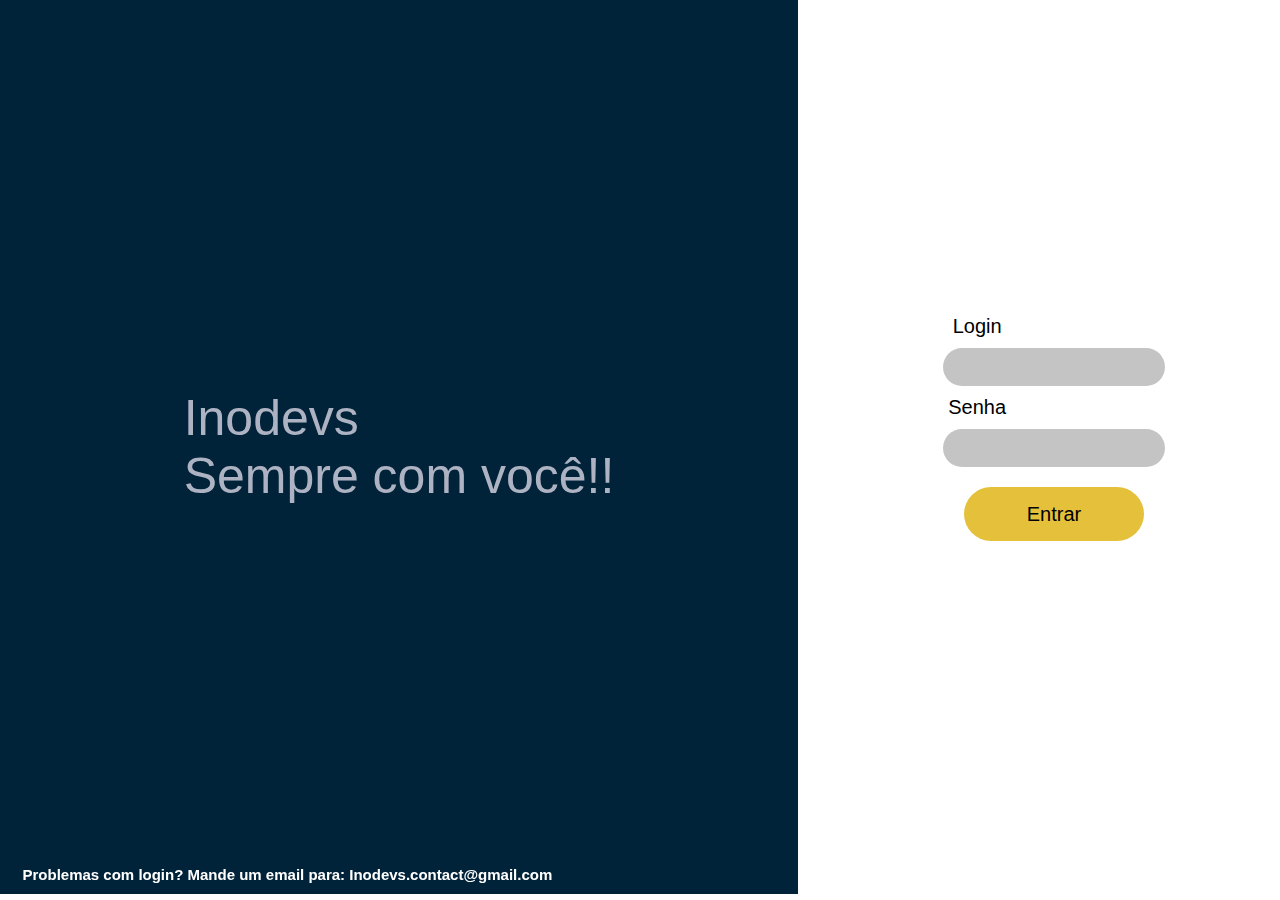
<file: index.html>
<!DOCTYPE html>
<html lang="pt-br">
<head>
    <meta charset="UTF-8">
    <meta http-equiv="X-UA-Compatible" content="IE=edge">
    <meta name="viewport" content="width=device-width, initial-scale=1.0">
    <link rel="stylesheet" href="css/style.css">
    <title>Site</title>
</head>
<body>
<section class="container">
    <div class="blocos">
        <div class="left">
            Inodevs <br>Sempre com você!!
        </div>
    </div>

    <div class="blocos">
        <div class="right">
            <form action="POST">
                <label for="">Login</label> <br><input type="text"> <br>
                <label for="">Senha</label> <br><input type="password"> <br>
                <input id="botao" type="submit" value="Entrar">
            </form>       
        </div>
    </div>
</section>

<div class="referencia">
    <h2>Problemas com login? Mande um email para: Inodevs.contact@gmail.com  </h2>
</div>
</body>
</html>
</file>
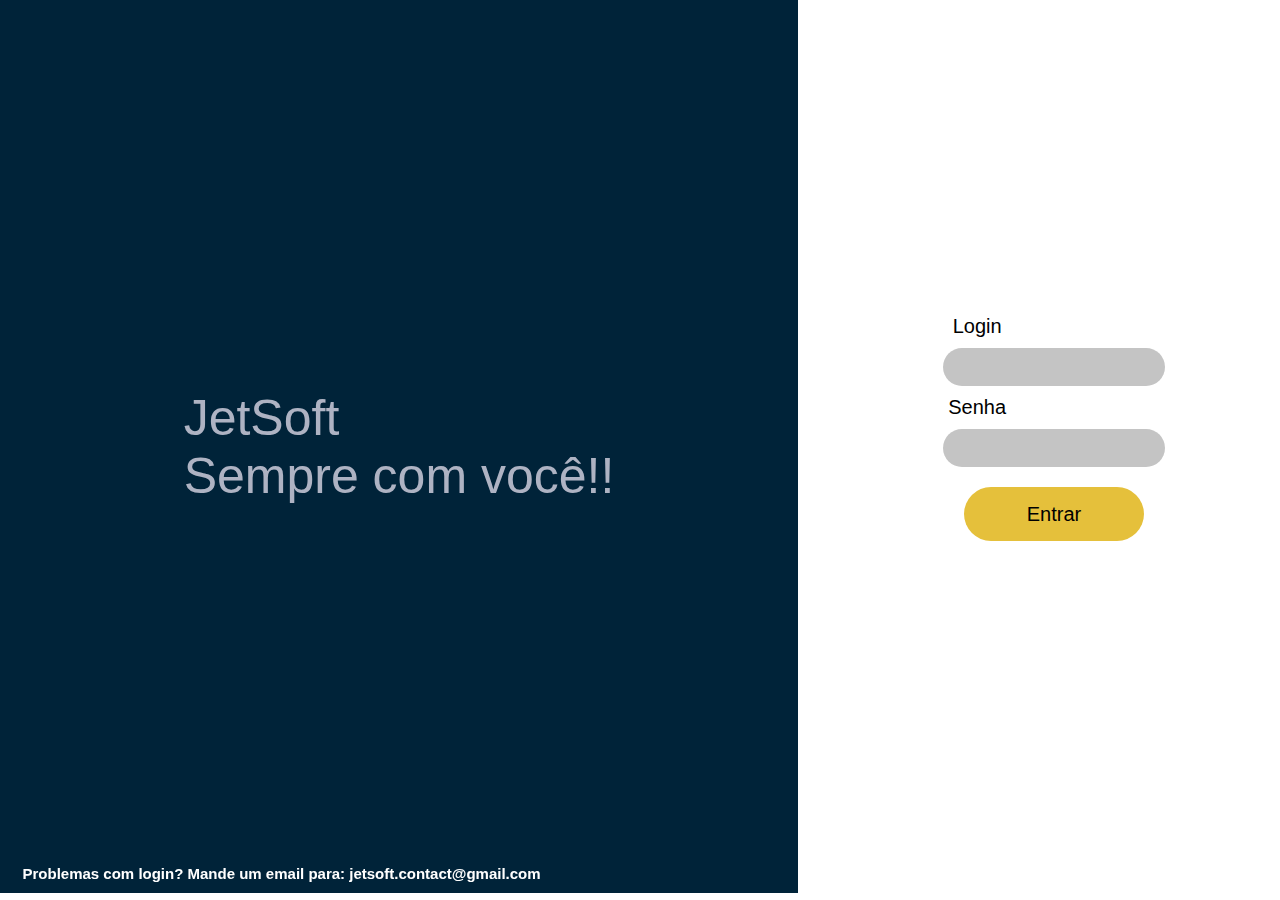
<file: Inodevs/index.html>
<!DOCTYPE html>
<html lang="pt-br">
<head>
    <meta charset="UTF-8">
    <meta http-equiv="X-UA-Compatible" content="IE=edge">
    <meta name="viewport" content="width=device-width, initial-scale=1.0">
    <link rel="stylesheet" href="css/style.css">
    <title>Site</title>
</head>
<body>
<section class="container">
    <div class="blocos">
        <div class="left">
            JetSoft <br>Sempre com você!!
        </div>
    </div>

    <div class="blocos">
        <div class="right">
            <form action="POST">
                <label for="">Login</label> <br><input type="text"> <br>
                <label for="">Senha</label> <br><input type="password"> <br>
                <a href="php/presenca.php"><input id="botao" value="Entrar"></a>
            </form>       
        </div>
    </div>
</section>

<div class="referencia">
    <h2>Problemas com login? Mande um email para: jetsoft.contact@gmail.com  </h2>
</div>
</body>
</html>
</file>
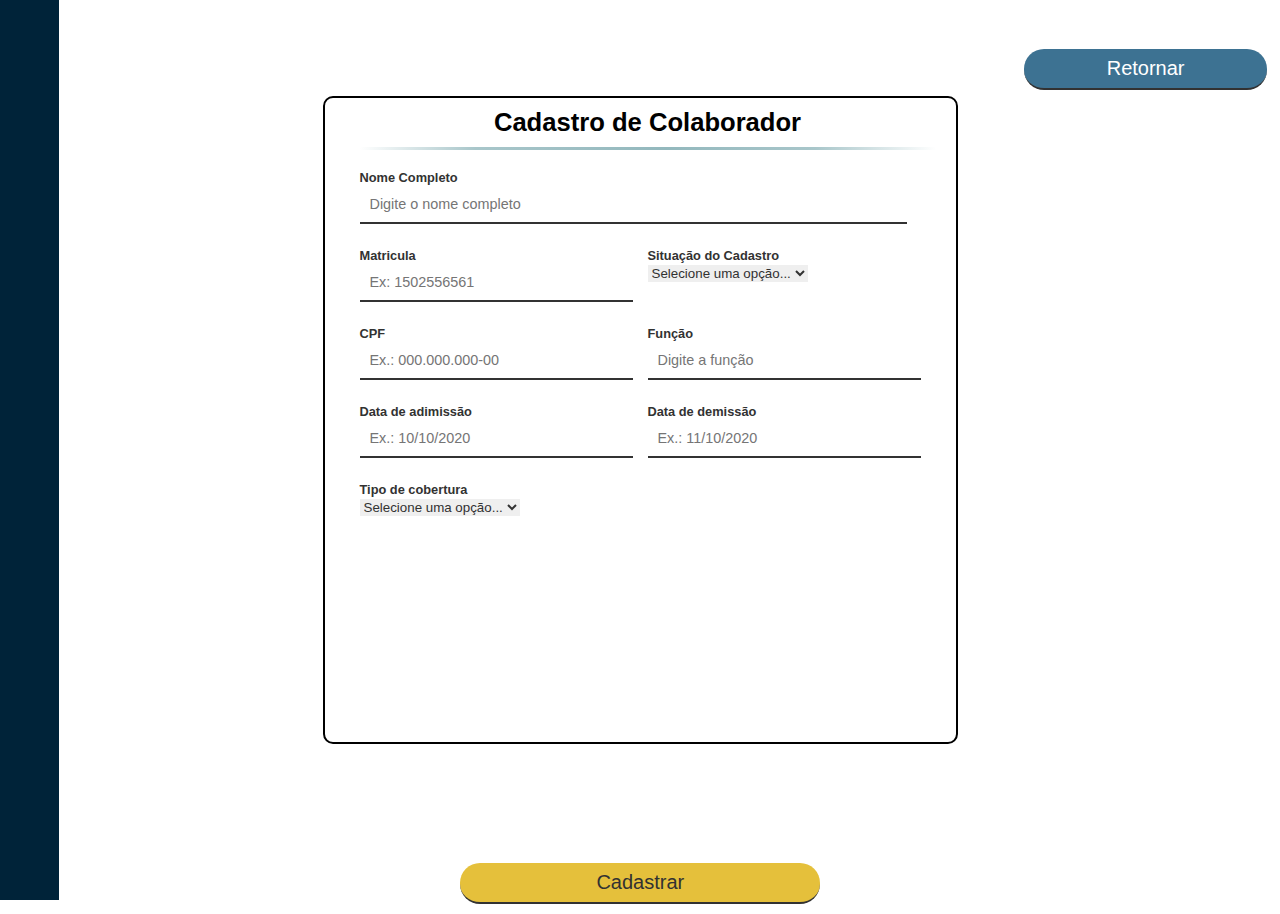
<file: html/colaboradores.html>
<!DOCTYPE html>
<html lang="pt-br">
<head>
    <meta charset="UTF-8">
    <meta http-equiv="X-UA-Compatible" content="IE=edge">
    <meta name="viewport" content="width=device-width, initial-scale=1.0">
    
    <title>Colaboradores</title>
    <link rel="stylesheet" href="../css/colaboradores.css">
  
</head>
<body>
    <div class="m-box">
        <input href="tatico.html" id="btn-submit1" type="submit" value="Retornar">
    </div>
    <br><br><br>
    <div id="main-container">
    
        <h1>Cadastro de Colaborador</h1><BR>
        <form id="register-form" method="POST" action=" ">
            <div class="full-box">
                <label for="name">Nome Completo</label>
                <input type="text" name="nome_completo" id="nome_completo" placeholder="Digite o nome completo" required>
            </div>
        
            <div class="half-box spacing">
                <label for="endereço">Matricula</label>
                <input type="text" name="matricula" id="matricula" placeholder="Ex: 1502556561" required>
            </div>

            <div class="half-box">
                <label for="situacao">Situação do Cadastro</label>
                <div class="table_cell table_title two">
                    <select name="situacao" id="select">
                        <option value="" disabled selected hidden>Selecione uma opção...</option>
                        <option>Em adimissão</option>
                        <option>Empregado</option>
                        <option>Em demissão</option>  
                    </select>
                </div>
            </div>

            <div class="half-box">
                <label for="cpf">CPF</label><br>
                <input type="text" name="cpf" id="cpf" placeholder="Ex.: 000.000.000-00" required>
            </div>
        
            <div class="half-box">
                <label for="funcao">Função</label>
                <input type="text" name="funcao" id="funcao" placeholder="Digite a função" required>
            </div>
        
            <div class="half-box">
               <label for="data_adimissao">Data de adimissão</label>
               <input type="text" name="data_admissao" id="data_adimissao" placeholder="Ex.: 10/10/2020" required>
            </div>
        
            <div class="half-box">
                <label for="data_demissao">Data de demissão</label>
                <input type="text" name="data_demissao" id="data_demissao" placeholder="Ex.: 11/10/2020" required>
            </div>
        
            <div class="half-box">
            
                <label for="tipo_cobertura">Tipo de cobertura</label>
            
                <div class="table_cell table_title two">
                    <p> 
                        <form method="post" action="cadastrar-enquete.php">
                            <select name="meses" id="select">
                                <option value="" disabled selected hidden>Selecione uma opção...</option>
                                <option>Fixo</option>
                                <option>Flutuante</option>
                            </select>
                        </form>
                    </p>
                </div>
            </div>
      
            <div class="middle-box">
                <input id="btn-submit" type="submit" value="Cadastrar">
            </div><br><br>
      
        </form>
    </div>

    <div class="left"></div>
    
</body>
</html>
</file>
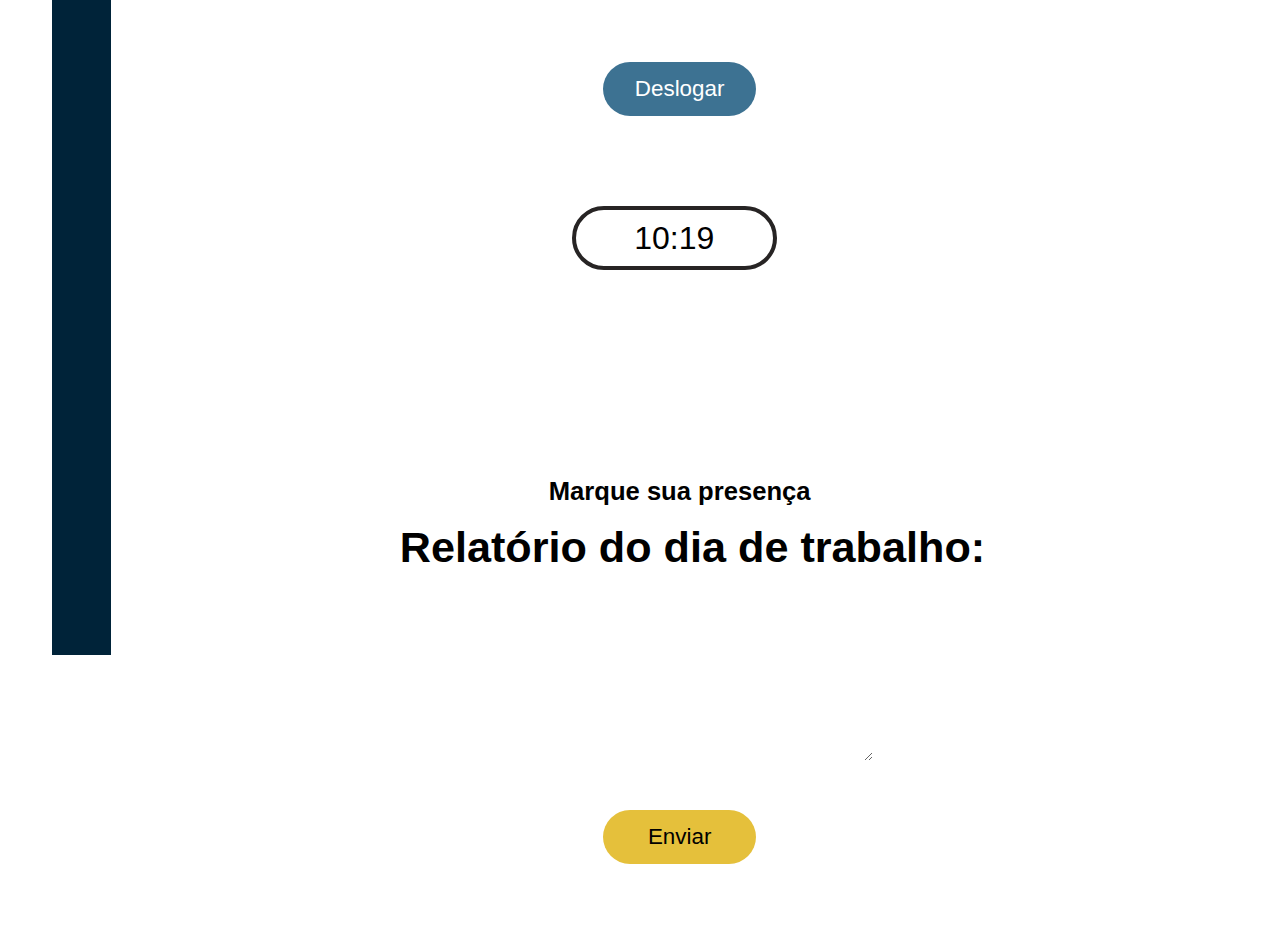
<file: html/presenca.html>
<!DOCTYPE html>
<html lang="pt-br">
<head>
    <meta charset="UTF-8">
    <meta http-equiv="X-UA-Compatible" content="IE=edge">
    <meta name="viewport" content="width=device-width, initial-scale=1.0">
    <link rel="stylesheet" href="../css/presenca.css">
     <title>Presença</title>
</head>
<body>
    <div class="fundo table" >
        <div class="container">
            <div class="menu">
                <div id="op">

                </div>
                <div id="deslogar">
                    <a href="../index.html"><input id="botao" class="blue" value="Deslogar"></a>
              </div>
            
            <div class = "caixa">
                        <div id= "meurelogio" class="relogio" onload="Tempo()"></div>
                        <script src="../js/relogio.js"></script>
            </div>
            <div class = "bloco">
                <h1>Marque sua presença</h1>
                <h2>Relatório do dia de trabalho:</h2>
                <textarea rows="10" cols="40" maxlength="500"></textarea><br>
                <input id="botao" type="button" value="Enviar" class="yellow">
            </div>
        <div>
    </div>

    <div class="left"></div>
</body>
</html>
</file>
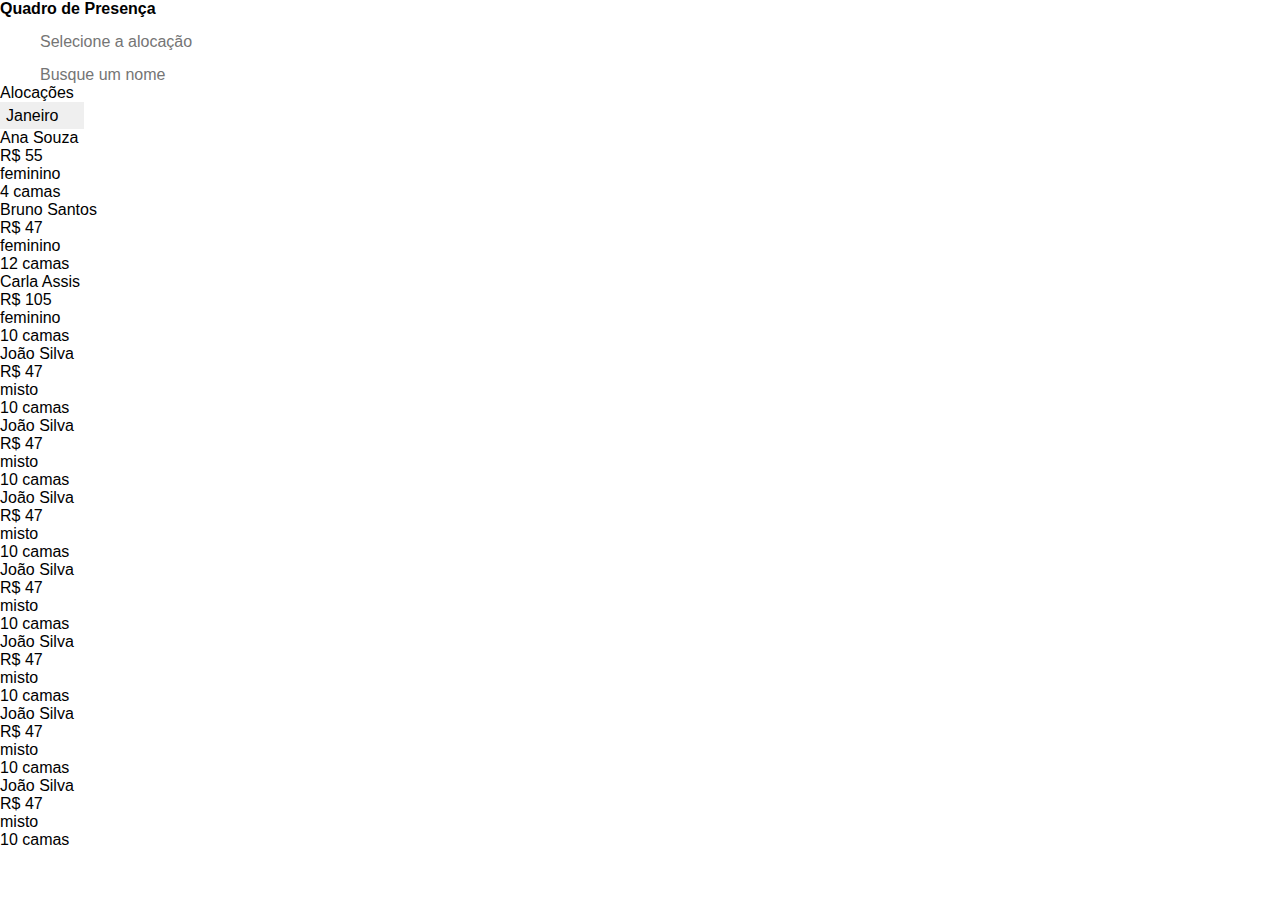
<file: html/quadro.html>
<!DOCTYPE html>
<html lang="pt-br">
<head>
    <meta charset="UTF-8">
    <meta http-equiv="X-UA-Compatible" content="IE=edge">
    <meta name="viewport" content="width=device-width, initial-scale=1.0">
    <link rel="stylesheet" href="../css/quadro.css">
     <title>Quadro de Presença</title>
</head>
<body>
  
    <div class="fundo table" >
        <div class="container" id="hack1">
          <h2>Quadro de Presença</h2>
          <div class="menu">
            <div id="op">
              <form action=" ">
                <input type="search"  placeholder="Selecione a alocação" id="pesquisa" onkeyup="pesquisar()"/>
              </form>
            </div>
            <div id="busca">
              <form action=" ">
                <input type="search"  placeholder="Busque um nome" id="pesquisa" onkeyup="pesquisar()"/>
              </form>
            </div>
          </div>
          <div>
          <div class="quadro" id="hack2">
                <div class="wrapper">
                        <ul class="table">
                            <li class="table__line">
                                <div class="table__cell table__title table_name one">
                          <p>Alocações</p>
                        </div>
                        <div class="table__cell table__title two">
                          <p> <form method="post" action="cadastrar-enquete.php">
                            <select name="meses" id="select">
                              <option>Janeiro</option>
                              <option>Fevereiro</option>
                              <option>Março</option>
                              <option>Abril</option>
                              <option>Maio</option>
                              <option>Junho</option>
                              <option>Julho</option>
                              <option>Agosto</option>
                              <option>Setembro</option>
                              <option>Outubro</option>
                              <option>Novembro</option>
                              <option>Dezembro</option>
                            </select>
                          </form></p>
                          <div class="table__cell table__title three">
                              
                        </div>
                      </li>
                            <li class="table__line">
                                <div class="table__cell table__name">
                          <p>Ana Souza</p>
                        </div>
                                <div class="table__cell table__value">
                          <p>R$ 55</p>
                        </div>
                                <div class="table__cell table__value">
                          <p>feminino</p>
                        </div>
                      <div class="table__cell table__value">
                          <p>4 camas</p>
                        </div>
                      </li>
                            <li class="table__line">
                                <div class="table__cell table__name">
                          <p>Bruno Santos</p>
                        </div>
                                <div class="table__cell table__value">
                          <p>R$ 47</p>
                        </div>
                        <div class="table__cell table__value">
                          <p>feminino</p>
                        </div>
                        <div class="table__cell table__value">
                          <p>12 camas</p>
                        </div>
                      </li>
                            <li class="table__line">
                                <div class="table__cell table__name">
                          <p>Carla Assis</p>
                        </div>
                                <div class="table__cell table__value">
                          <p>R$ 105</p>
                        </div>
                        <div class="table__cell table__value">
                          <p>feminino</p>
                        </div>
                        <div class="table__cell table__value">
                          <p>10 camas</p>
                        </div>
                      </li>
                      <li class="table__line">
                                <div class="table__cell table__name">
                          <p>João Silva</p>
                        </div>
                                <div class="table__cell table__value">
                          <p>R$ 47</p>
                        </div>
                        <div class="table__cell table__value">
                          <p>misto</p>
                        </div>
                        <div class="table__cell table__value">
                          <p>10 camas</p>
                        </div>
                      </li>
                      <li class="table__line">
                        <div class="table__cell table__name">
                          <p>João Silva</p>
                        </div>
                        <div class="table__cell table__value">
                          <p>R$ 47</p>
                        </div>
                      <div class="table__cell table__value">
                        <p>misto</p>
                      </div>
                      <div class="table__cell table__value">
                        <p>10 camas</p>
                      </div>
                    </li>
                    <li class="table__line">
                      <div class="table__cell table__name">
                        <p>João Silva</p>
                      </div>
                      <div class="table__cell table__value">
                        <p>R$ 47</p>
                      </div>
                    <div class="table__cell table__value">
                      <p>misto</p>
                    </div>
                    <div class="table__cell table__value">
                      <p>10 camas</p>
                    </div>
                  </li>
                  <li class="table__line">
                    <div class="table__cell table__name">
                      <p>João Silva</p>
                    </div>
                    <div class="table__cell table__value">
                      <p>R$ 47</p>
                    </div>
                  <div class="table__cell table__value">
                    <p>misto</p>
                  </div>
                  <div class="table__cell table__value">
                    <p>10 camas</p>
                  </div>
                </li>
                <li class="table__line">
                  <div class="table__cell table__name">
                    <p>João Silva</p>
                  </div>
                  <div class="table__cell table__value">
                    <p>R$ 47</p>
                  </div>
                <div class="table__cell table__value">
                  <p>misto</p>
                </div>
                <div class="table__cell table__value">
                  <p>10 camas</p>
                </div>
              </li>
              <li class="table__line">
                <div class="table__cell table__name">
                  <p>João Silva</p>
                </div>
                <div class="table__cell table__value">
                  <p>R$ 47</p>
                </div>
              <div class="table__cell table__value">
                <p>misto</p>
              </div>
              <div class="table__cell table__value">
                <p>10 camas</p>
              </div>
            </li>
            <li class="table__line">
              <div class="table__cell table__name">
                <p>João Silva</p>
              </div>
              <div class="table__cell table__value">
                <p>R$ 47</p>
              </div>
            <div class="table__cell table__value">
              <p>misto</p>
            </div>
            <div class="table__cell table__value">
              <p>10 camas</p>
            </div>
          </li>
                    </ul>
                  </div>
            <div>
        </div>
</body>
</html>
</file>
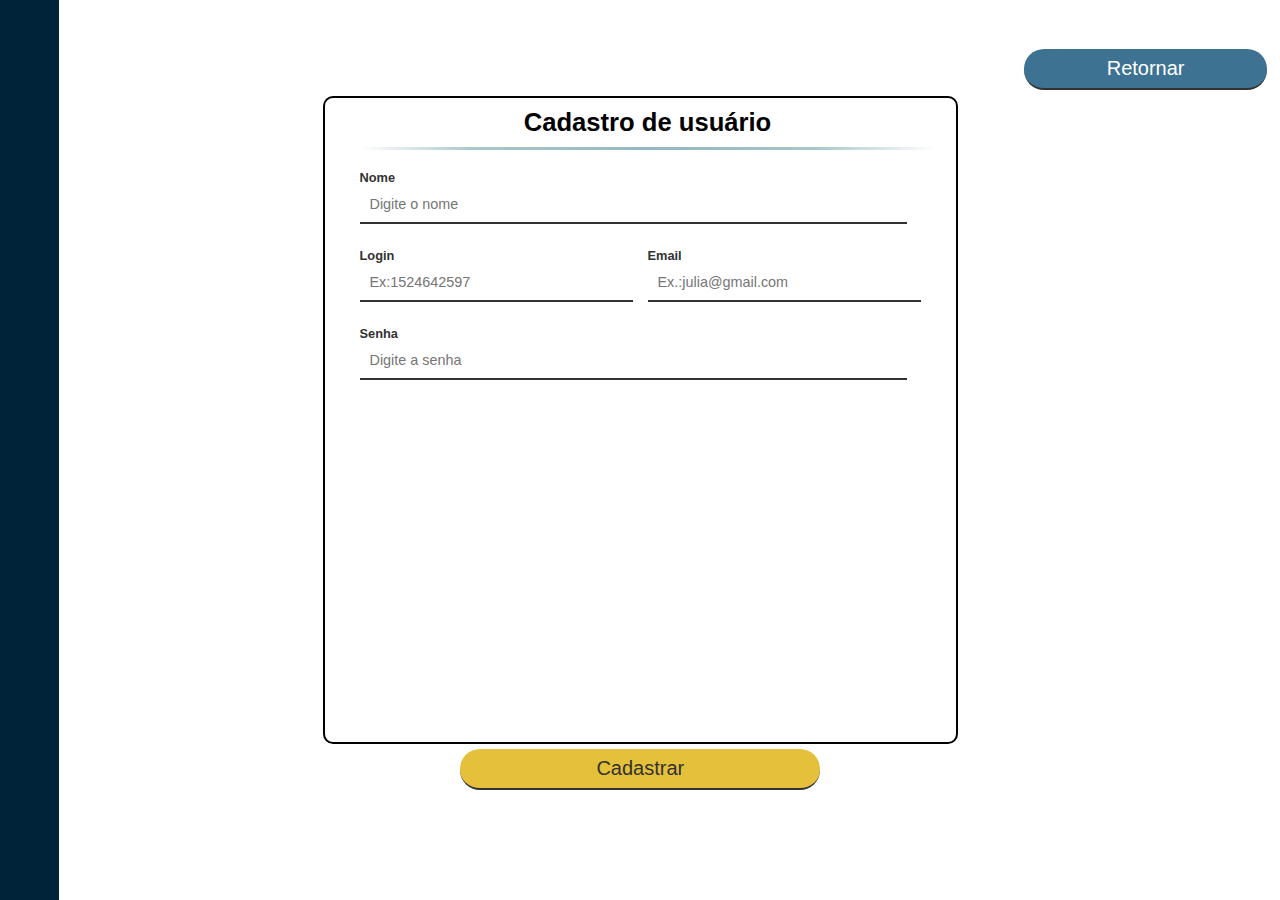
<file: html/usuarios.html>
<!DOCTYPE html>
<html lang="pt-br">
<head>
    <meta charset="UTF-8">
    <meta http-equiv="X-UA-Compatible" content="IE=edge">
    <meta name="viewport" content="width=device-width, initial-scale=1.0">
    <title>Usuarios</title>
    <link rel="stylesheet" href="../css/colaboradores.css">
</head>

<body>
    <div class="m-box">
        <input href="tatico.html" id="btn-submit1" type="submit" value="Retornar">
    </div>
    <br><br><br>

    <div id="main-container">
        <h1>Cadastro de usuário</h1><BR>

        <form id="register-form" method="POST" action=" ">
         
            <div class="full-box">
                <label for="name">Nome</label>
                <input type="text" name="nome" id="nome" placeholder="Digite o nome" required>
            </div>

            <div class="half-box spacing">
                <label for="endereço">Login</label>
                <input type="text" name="login" id="login" placeholder="Ex:1524642597" required>
            </div>
      
            <div class="half-box">
                <label for="cpf">Email</label><br>
                <input type="email" name="email" id="email" placeholder="Ex.:julia@gmail.com" required>
            </div>

            <div class="half-box">
                <label for="funcao">Senha</label>
                <input type="password" name="senha" id="senha" placeholder="Digite a senha" required>
            </div>      
        </form>
    
        <div class="middle-box">
            <input id="btn-submit" type="submit" value="Cadastrar">
        </div><br><br>
    </div>

    <div class="left"></div>

</body>
</html>
</file>
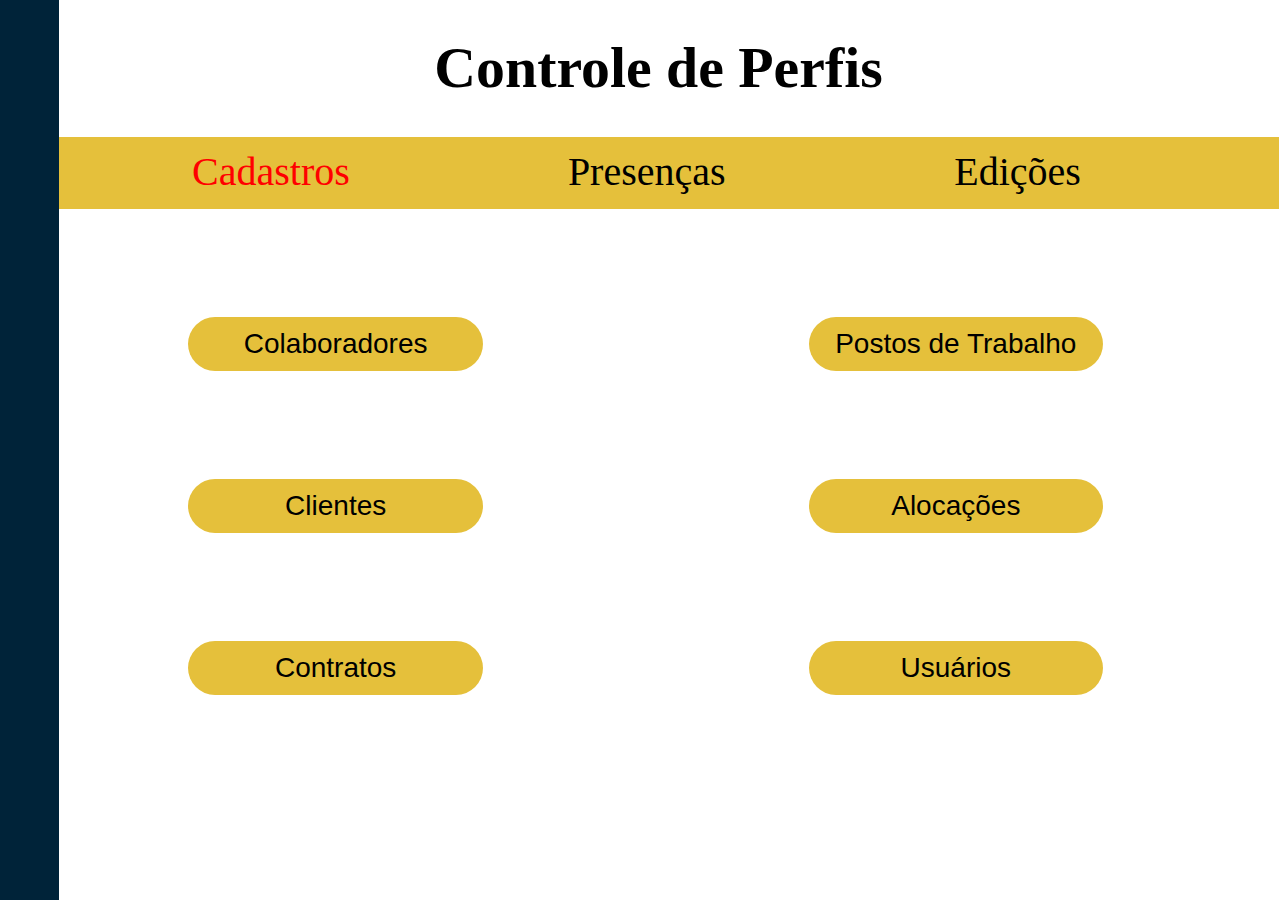
<file: Inodevs/html/controle.html>
<!DOCTYPE html>
<html lang="pt-br">
<head>
    <meta charset="UTF-8">
    <meta http-equiv="X-UA-Compatible" content="IE=edge">
    <meta name="viewport" content="width=device-width, initial-scale=1.0">
    <link rel="stylesheet" href="../css/controle.css">
    <title>Controle de Perfis</title>
</head>
<body>
  
    <div class="fundo" >
        <div class="container">
          <h2>Controle de Perfis</h2>
          <div class="menu">
            <div id="cadastros">
                Cadastros
            </div>
            <div id="presencas">
                <a href="../html/presenca.html">Presenças</a>
            </div>
            <div id="edicoes">
                <a href="../html/edicoes.html">Edições</a>
            </div>
        </div>
    
        <section class="menu2">
            <div id="left">
                <a href="../php/colaboradores.php"><input id="botao" class="yellow" value="Colaboradores"></a><br>
                <a href="../php/clientes.php"><input id="botao" class="yellow" value="Clientes"></a><br>
                <a href="../php/contratos.php"><input id="botao" class="yellow" value="Contratos"></a> <br>        
            </div>
            <div id="right">
                <a href="../php/posto_de_trabalho.php"><input id="botao" class="yellow" value="Postos de Trabalho"></a><br>
                <a href="../php/alocacoes.php"><input id="botao" class="yellow" value="Alocações"></a><br>
                <a href="../php/usuarios.php"><input id="botao" class="yellow" value="Usuários"></a> <br> 
            </div>
        <section>
    </div>

    <div class="left1"></div>

</body>
</html>
</file>
<file: css/style.css>
* {
  text-align: center;
  margin:0;
  font-family: Space, Helvetica, sans-serif, Mono, Arial;
  height: 96vh;
  font-size: 10px;
}

.container {
  display: inline-block;
  margin: 0 auto;
  width: 100vw;
}

.blocos {
  float: left;
}

.left {
  background: #002339;
  color: #AEB3C3;
  padding: 15px;
  width: 60vw;
  justify-content: center;
  align-items: center;
  display: flex;
  font-size: 5em;
  text-align: justify;
}

.right {
  position: fixed;
  margin-top: 35vh;
  width: 40vw;
  height: 30vh;
  background: #fff;
  justify-content: center;
  color: black;
}

.referencia {
  position: relative;
  bottom: 0;
  max-height: 2vh;
}

#referencia,h2 {
  height: fit-content;
  width: fit-content;
  margin-left: 1.5em;
  margin-bottom: 0.5em;
  color: #fff;
  font-size: 1.5em;
}

#form, input {
  height: 3%;
  outline: none;
  margin: 10px;
  background-color: #C4C4C4;
  border-radius: 50px;
  border: none;
  text-align: left;
  height: 4vh;
  width: 16vw;
  padding-left: 1em;
  font-size: 1.5em;
}
#form, label {
  font-size: 2em;
  padding-right: 12vw;
}

#botao {
  background-color: #E5C03B;
  font-size: 2em;
  height: 6vh;
  text-align: center;
  padding: 0;
  width: 14vw;
}
#botao:hover {
  cursor: pointer;
  background-color: darkgoldenrod;
}

@media screen and (max-width: 480px) {
  * {
    height: 10vh;
  }

  .blocos {
    float: top;
  }

.left {
  padding: 0px;
  padding-top: 13vh;
  padding-bottom: 13vw;
  width: 100vw;
  display: flex;
  font-size: 3em;
  text-align: center;
  align-items: center;
}

.right {
  margin-top: 30vh;
  position: relative;
  width: 100vw;
  background-color: transparent;
}

.referencia {
  position: relative;
  margin-top: 100% ;
  display: block;
  bottom: 0;
}
#referencia,h2 {
  color: #000;
}

#form, input {
  margin-top: 1.2vh;
  height: 6vh;
  width: 40vw;
  font-size: 1.5em;
}
#form, label {
  padding-right: 28vw;
}

#botao {
  margin-top: 1vh;
  width: 25vw;
  height: 7vh;
  font-size: 1.8em;
}
} 


input[type="checkbox"]{
  width: 3%;
  margin-left: 15%;
}

.manter{
  font-size: 17px;
}
</file>
<file: Inodevs/css/style.css>
* {
  text-align: center;
  margin:0;
  font-family: Space, Helvetica, sans-serif, Mono, Arial;
  height: 95.9vh;
  font-size: 10px;
}

.container {
  display: inline-block;
  margin: 0 auto;
  width: 100vw;
}

.blocos {
  float: left;
}

.left {
  background: #002339;
  color: #AEB3C3;
  padding: 15px;
  width: 60vw;
  justify-content: center;
  align-items: center;
  display: flex;
  font-size: 5em;
  text-align: justify;
}

.right {
  position: fixed;
  margin-top: 35vh;
  width: 40vw;
  height: 30vh;
  background: #fff;
  justify-content: center;
  color: black;
}

.referencia {
  position: relative;
  bottom: 0;
  max-height: 2vh;
}

#referencia,h2 {
  height: fit-content;
  width: fit-content;
  margin-left: 1.5em;
  margin-bottom: 0.5em;
  color: #fff;
  font-size: 1.5em;
}

#form, input {
  height: 3%;
  outline: none;
  margin: 10px;
  background-color: #C4C4C4;
  border-radius: 50px;
  border: none;
  text-align: left;
  height: 4vh;
  width: 16vw;
  padding-left: 1em;
  font-size: 1.5em;
}
#form, label {
  font-size: 2em;
  padding-right: 12vw;
}

#botao {
  background-color: #E5C03B;
  font-size: 2em;
  height: 6vh;
  text-align: center;
  padding: 0;
  width: 14vw;
}
#botao:hover {
  cursor: pointer;
  background-color: darkgoldenrod;
}

@media screen and (max-width: 480px) {
  * {
    height: 10vh;
  }
 
  .blocos {
    float: top;
  }
  
.left {
  padding: 0px;
  padding-top: 13vw;
  padding-bottom: 20vw;
  width: 100vw;
  display: flex;
  font-size: 3em;
  text-align: center;
  align-items: center;
}

.right {
  position: relative;
  width: 100vw;
  background-color: transparent;
}

.referencia {
  position: relative;
  margin-top: 140% ;
  display: block;
  bottom: 0;
}
#referencia,h2 {
  color: #000;
}

#form, input {
  height: 6vh;
  width: 40vw;
}
#form, label {
  padding-right: 28vw;
}

#botao {
  width: 25vw;
}
}
</file>
<file: css/colaboradores.css>
* {
    margin: 0;
    padding: 0;
    box-sizing: border-box; 
    font-family: Space, Helvetica, sans-serif, Mono, Arial;
    color: #323232;
    border: none;
}

body{
    margin:5px;
    padding-top:2vh; 
    background-size: cover; 
}

.left{
    position: absolute;
    width: 59px;
    height: 100%;
    left: 0px;
    top: 0px;
    background: #002339;
}

a{
    text-decoration: none;
}

a.links{
    display: none;
}

h1{
    font-size: 3.6em;
    color: rgb(0, 0, 0);
    font-weight: bold;
    text-align: center;
}

h1:after{
    content: ' ';
    display: block;
    width: 100%;
    height: 0.3vh;
    margin-top: 10px;
    background: -webkit-linear-gradient(left, rgba(147,184,189,0) 0%,rgba(147,184,189,0.8) 20%,rgba(147,184,189,1) 53%,rgba(147,184,189,0.8) 79%,rgba(147,184,189,0) 100%); 
    background: linear-gradient(left, rgba(147,184,189,0) 0%,rgba(147,184,189,0.8) 20%,rgba(147,184,189,1) 53%,rgba(147,184,189,0.8) 79%,rgba(147,184,189,0) 100%); 
} 

input:not([type="checkbox"]){
    width: 95%;
    padding: 10px;
    margin-bottom: 22px;
}

#main-container {
    width: 50%;
    height: 72vh;
    margin-left: 25%;
    margin-top: 1.5%;
    background-color: #FFF;
    border-radius: 10px;
    padding-top: 10px;
    padding-right: 20px;
    padding-left: 35px;
    position: sticky;
    border: 0.15em solid #000000;
}
    
#main-container h1 {
    text-align: center;
    font-size: 1.6rem;
}
    
form {
    display: flex;
    flex-wrap: wrap;
    justify-content: space-between; 
}
    
.full-box {
    flex: 1 1 100%;
    position: relative;
}
    
.half-box {
    flex: 1 1 45%;
    position: relative;
}

.m-box {
    flex: 1 1 50%;
    position: absolute;
    width: 20%;
    margin-top: 2%;
    left:80%;
}
    
.middle-box {
    flex: 1 1 50%;
    position: absolute;
    width: 60%;
    margin-top: 55%;
    margin-left: 16%;
}   
    
input[type="submit"] {
    background-color: #E5C03B;;
    padding: 8px 5px;
    font-size: 20px;  
    margin-bottom: 10px;  
    border-radius: 20px;
    cursor: pointer;
}
    
input[type="submit"]:hover{
    background: darkgoldenrod;
}
    
input, label[type="fullbox"] {
    width: 100%; 
    outline: thin dotted;
    outline: 0px auto;
    outline-offset: 0px;
}

input:focus{
    border-color: #578fb3;
    outline: none;
}
    
#btn-submit1 {
    background-color: #3d7292;
    color:#FFF;
}
#btn-submit1:hover {
    background-color: #2c5874;
}

label {
    font-weight: bold;
    font-size: 0.8rem;
}
    
input {
    border-bottom: 2px solid #323232;
    padding: 15px;
    font-size: .9rem;
    margin-bottom: 40px;
}
     
input:focus [type="lastname"] {
    outline: none;
    display: block;
}
       
input:focus[type="checkbox"] {
    display:inline-block;
}
    
a {
    color: #3579a0;
    text-decoration: none;
}
    
a.links{
    display: none;
}
      
.spacing{
    height: 10%;
    width: 10%;
}

.barra img{
    width: 4vw;
    height: 10vh;
}

@media screen and (max-width: 480px) {     
    .left{
        height: 160vh;
        width: 43px;
    }
        
    #main-container {
        width: 75%;
        height: 73vh;
        margin-left: 70px;
        margin-top: 0;
        padding-top: 0;
        padding-right: 20px;
        padding-left: 10px;
        border: 0em ;
    }
            
    .middle-box {
        width: 62%;
        margin-top: 158.5%;
    }   
        
    .full-box {
        flex: 1 1 55%;
        position: relative;
    }

    input {
        border-bottom: 2px solid #323232;
        font-size: .7rem;
        padding: 5px;
    }        
    input[type="submit"] {
        font-size: 1em;  
    }
    #btn-submit1 {
        margin-top: 0;
    }
    input:not([type="checkbox"]){
        width: 97%;
        padding-right: 20px;
        margin-bottom: 1vh;
    }
}
</file>
<file: css/presenca.css>
* {
    margin: 0;
    padding: 0;
    box-sizing: border-box; 
    font-family: Space, Helvetica, sans-serif, Mono, Arial;
    border: none;
    font-size: 16px;
  }
  
.fundo{
    margin: 0;
    padding: 0;
    height: 99.8vh;
    max-width: 98%;
  }
  
.container{
    align-items: center;
    position: relative;
    height: 51.2vw;
    margin-left: 5.8vh;
    width: 98%;
    padding-left: 2vw;
    text-align: center;
}
.container,h2 {
    font-size: 2.7em;
    padding-top: 1.9vh;
    padding-left: 2vw;
    padding-bottom: 1vh;
}
.container, h1{
    font-size: 1.6em;
    color: #000000;
}

.bloco{
    margin-top: 2vh;
    position: relative;
    height: 52vh;
    width: 100%;
    text-align: center;
}

.relogio{
    margin-top: 5%;
    font-size: 2em;
    text-align: center;
}

.caixa{
    margin-left: 38.6vw;
    margin-top: 10vh;
    width: 16vw;
    height: 5vw;
    justify-content: center;
    align-items: center;
    position: relative;
    border: 4px solid #272424;
    box-sizing: border-box;
    border-radius: 50px;
    margin-bottom: 23vh;
}

.caixa1{
    width: 100%;
    height: 4vh;
}

#envio {
    text-align: center;
    padding: 0;
    width: 12vw;
    border-radius: 50px;
    border: none;
  }
  #envio:hover {
    cursor: pointer;
  }

  
#botao {
    margin-top: 5vh;
    height: 6vh;
    text-align: center;
    padding: 0;
    width: 12vw;
    border-radius: 50px;
    font-size: 1.4em;
    outline: 0px auto;
    outline-offset: 0px;
    border: none;
  }
  #botao:hover {
    cursor: pointer;
  }

.blue{
    background-color: #3d7292;
    border: none;
    color: #fff;
}
.blue:hover{
    background-color: #2c5874;
}

.yellow{
    margin-top: 1vh;
    background-color: #E5C03B;
    color: #000;
}
.yellow:hover{
    background-color: darkgoldenrod;
}

.left{
    position: absolute;
    width: 59px;
    height: 100%;
    left: 0px;
    top: 0px;
    background: #002339;
}

.barra img{
    width: 4vw;
    height: 10vh;
}

#selected {
    border-radius: 5%;
    background-color: #578fb3;

}

.op{
    margin-right: 1vw;
    height: 3vh;
    width: 98%;
    float: center;
    text-align: right;
  }

@media screen and (max-width: 480px) {

    * {
        height: 13vh;
        font-size: 14px;
      }

    .container{
        height: 51.2vw;
        margin-left: 5.8vh;
        width: 95%;
        padding-left: 2vw;
    }

    .caixa{
        margin-left: 31.7vw;
        margin-top: 9vh;
        width: 28vw;
        height: 10vw;
    }

    #botao {
        margin-top: 0;
        height: 6vh;
        width: 28vw;
        border-radius: 50px;
        font-size: 1.4em;
    }
}

#perfil:hover{
    color:#ff0000;
    cursor: pointer;
}
</file>
<file: css/quadro.css>
* {
    margin: 0;
    padding: 0;
    box-sizing: border-box; 
    font-family: Space, Helvetica, sans-serif, Mono, Arial;
    border: none;
    font-size: 16px;
}

.principal {
    width: 90%;
    margin: auto;
    padding-top: 5px;
    margin-top: 20px;
    margin-left: 7vw;
    height: auto;
}

.principalforms {
    width: 80%;
    margin: auto;
    padding-top: 5px;
    margin-top: 20px;
}

h1 {
    padding: 5px;
    text-align: center;
    font-weight: bold;
    font-size: 50px;
    margin-bottom: 35px;
}

h6 {
    padding: 5px;
    text-align: center;
    font-weight: bold;
    font-size: 3em;
    margin-bottom: 35px;
}
table {
    border: solid 1px black;
    margin: auto;
    border-collapse: collapse;
    border-radius: 10px;
    margin-top: 1%;
    height: 80%;
}

td {
    border: solid 1px black;
    padding: 5px;
    background: lightgray;
}

#botao {
    background: gold;
    padding: 10px;
    color: black;
    font-size: 18px;
    border-radius: 10px;
    margin-right: 20px;
    border: 1px black solid
}

#botao:hover {
    background: rgb(231, 197, 0);
}

#titulo{
    background: lightslategray;
    color: white;
    font-weight: bold;
    text-align: center;
}

a{
    text-decoration: none;
}

.green {
    font-weight: bold;
    color: green;
}

.red {
    font-weight: bold;
    color: red;
}

.blue {
    font-weight: bold;
    color: blue;
}

input {
    font-size: 1em;
    margin-left: 40px;
    width: 960px;
    border-left: none;
    border-right: none;
    border-top: none;
    margin-top: 15px;
}

input:focus {
    border-color: lightseagreen;
    outline: 0;
}


input[type="submit"] {
    background-color: #E5C03B;;
    padding: 10px;
    font-size: 1em;
    border-radius: 50px;
    margin-left: 450px;
    border: 0px black solid;
    width: 150px;
    cursor: pointer;
}

input[type="submit"]:hover {
    background: darkgoldenrod;
}

label{
    padding-left : 40px;
}

.voltar:hover{
    background: darkgoldenrod;
}
.voltar2:hover{
    background: darkgoldenrod;
}
.voltar3:hover{
    background: #2c5874;
}
  
.voltar, a{
    color:#000;
}

.voltar2{
    background-color: #E5C03B;;
    padding: 8px 5px;
    font-size: 20px;  
    border-radius: 20px;
    cursor: pointer;
    margin-left: 60px;
    flex: 1 1 50%;
    position: absolute;
    width: 10%;
    margin-top: -38%;
    text-align: center;
}

.voltar2, a{
    color:#000;
}

.voltar3{
    background-color: #3d7292;
    padding: 8px 5px;
    font-size: 20px;  
    margin-bottom: 10px;  
    border-radius: 20px;
    cursor: pointer;
    margin-left: 87%;
    flex: 1 1 50%;
    position: absolute;
    width: 10%;
    text-align: center;
}

.voltar3, a{
    color:#fff;
}

.voltar4{
    background-color: #3d7292;
    padding: 8px 5px;
    font-size: 20px;  
    margin-bottom: 10px;  
    border-radius: 20px;
    cursor: pointer;
    margin-left: 87%;
    flex: 1 1 50%;
    position: absolute;
    width: 10%;
    text-align: center;
}

.voltar4:hover{
    background: #2c5874;
}

.voltar4, a{
    color:#fff;
}

.resetar{
    background-color: #E5C03B;;
    padding: 8px 5px;
    font-size: 20px;  
    margin-bottom: 10px;  
    border-radius: 20px;
    cursor: pointer;
    flex: 1 1 50%;
    position: absolute;
    width: 20%;
    margin-top: -1%;
    text-align: center;
    margin-left: 15%;
}

.resetar:hover{
    background: goldenrod;
}

.relatorio1{
    background-color: #E5C03B;;
    padding: 8px 5px;
    font-size: 20px;  
    margin-bottom: 10px;  
    border-radius: 20px;
    cursor: pointer;
    flex: 1 1 50%;
    position: relative;
    width: 20%;
    margin-top: 2%;
    text-align: center;
    float: right;
    margin-right: 5%;
}

.relatorio1:hover{
    background: goldenrod;
}

.relatorio2 {
    background-color: #E5C03B;;
    padding: 8px 5px;
    font-size: 20px;  
    margin-bottom: 10px;  
    border-radius: 20px;
    cursor: pointer;
    flex: 1 1 50%;
    position: relative;
    width: 20%;
    text-align: center;
    float: right;
    margin-right: 2%;
}

.relatorio2:hover{
    background: goldenrod;
}

input.quadro {
    width: 15px;
    margin-left: 0px;
}

.branco {
    background: white;
}

#pesquisar {
    width: 500px;
    margin-right: 10%;
    float: right;
    margin-top: 0%;
}

.buscar {
    height: 40px;
    margin-left: 300px;
    margin-top: -30px;
    float: right;
    margin-right: 120px;
}


.posto {
    font-weight: bold;
    color: blue;
    cursor: pointer;
}

.barra img{
    width: 4vw;
    height: 10vh;
}

.left{
    position: absolute;
    width: 59px;
    height: 100vh;
    left: 0px;
    top: 0px;
    background: #002339;
}

select {
    -webkit-appearance: none;
    -moz-appearance: none;
    text-indent: 1px;
    text-overflow: '';
    padding: 5px;
}

#tabela {
    margin-top: 7%;
}

@media screen and (max-width: 480px) {
    * {
      height: 13vh;
      font-size: 15px;
    }
    
    h1 {
        margin-left: 4.5vw;
        font-size: 2.4em;
        margin-bottom: -2%;
    }

    h6 {
        margin-top: -2vh;
        margin-left: -10vw;
        font-size: 2em;
        margin-bottom: 1vh;
    }

    .voltar4{
        background-color: #3d7292;
        padding: 8px 5px;
        font-size: 20px;  
        margin-bottom: 10px;  
        border-radius: 20px;
        cursor: pointer;
        margin-left: 4vw;
        flex: 1 1 50%;
        position: relative;
        width: 10%;
        text-align: center;
        top: 0;
        right: 0;
    }

    .principalforms {
        width: 75%;
        margin: auto;
        margin-top: 60px;
    }

    .menu {
      padding-bottom: 0;
    }
    
    .menu2{
      margin: 0;
      padding-top: .7vh;
      float: top;
      text-align: center ;
      color: #ff0000;
    }
  
    .container,h2 {
      padding-top: 2.2vh;
    }
    h2{
      padding-left: 12%;
      margin-bottom: 1vh;
    }
    
    .barra img{
      margin-left: 1vh;
      width: 9vw;
      height: 6vh;
    }
  
    .link{
      float: left;
    }
  
    #tabela {
        width: 100%;
        height: 39.5vh;
        margin-top: 16%;
        margin-left: 0.5vw;
        display: flex;
        flex-direction: column;
    }

    table {
        border: solid 1px black;
        margin: auto;
        border-collapse: collapse;
        border-radius: 10px;
        margin-top: 1%;
        overflow: scroll;
    }

    .principal {
        width: 85%;
        margin: auto;
        padding-top: 15px;
        margin-top: 2px;
        margin-left: 12vw;
    }

    #pesquisar {
        margin-top: 5%;
        width: 188px;
        float: right;
        margin-bottom: 0;
        font-size: 10px;
        margin-right: -30px;
        background-color: transparent;
        color: #000;
    }

    .buscar {
        height: 40px;
        margin-left: 310px;
        margin-top: -16%;
        float: right;
        margin-right: 120px;
    }

    .posto {
        font-weight: bold;
        color: blue;
        cursor: pointer;
    }

    .barra img{
        width: 4vw;
        height: 10vh;
    }


    select {
        -webkit-appearance: none;
        -moz-appearance: none;
        text-indent: 1px;
        text-overflow: '';
        padding: 5px;
    }

    .voltar2{
        background-color: #E5C03B;
        padding: 8px 5px;
        font-size: 20px;  
        border-radius: 20px;
        cursor: pointer;
        margin-left: 60px;
        flex: 1 1 50%;
        position: absolute;
        width: 10%;
        margin-top: -38%;
        text-align: center;
    }

    .voltar2, a{
        color:#000;
    }

    .voltar3{
        margin-right: 60px;
        background-color: #3d7292;
        padding: 8px 5px;
        font-size: 20px;  
        margin-bottom: 10px;  
        border-radius: 20px;
        cursor: pointer;
        margin-left: 77%;
        flex: 1 1 50%;
        position: absolute;
        width: 20%;
        text-align: center;
        height: 40px;
        margin-top: 12px;
    }

    .volar3, a{
        color:#fff;
    }

    .voltar4{
        height: 35px;
        background-color: #3d7292;
        padding: 3px 5px;
        border-radius: 20px;
        cursor: pointer;
        margin-right: 5px;
        margin-left: -15px;
        flex: 1 1 50%;
        position: absolute;
        width: 25%;
        margin-top: 3%;
        text-align: center;
    }

    .resetar{
        background-color: #E5C03B;
        padding: 8px 5px;
        font-size: 16px;  
        margin-bottom: 3px;  
        border-radius: 20px;
        cursor: pointer;
        flex: 1 1 50%;
        position: absolute;
        width: 38%;
        height: 38px;
        text-align: center;
        margin-left: 3%;
    }

    .resetar:hover{
        background: goldenrod;
    }

    .relatorio1{
        height: 37px;
        background-color: #E5C03B;;
        padding: 8px 5px;
        font-size: 16px;  
        margin-bottom: 10px;  
        border-radius: 20px;
        cursor: pointer;
        flex: 1 1 50%;
        position: relative;
        width: 43%;
        margin-top: 15px;
        text-align: center;
        float: right;
        margin-right: 2%;
    }

    .relatorio1:hover{
        background: goldenrod;
    }

    .relatorio2 {
        height: 37px;
        background-color: #E5C03B;;
        padding: 8px 5px;
        font-size: 16px;  
        margin-bottom: 10px;  
        border-radius: 20px;
        cursor: pointer;
        flex: 1 1 50%;
        position: relative;
        width: 43%;
        margin-top: -1px;
        text-align: center;
        float: right;
        margin-left: 30%;
        margin-right: 2%;
    }

    .relatorio2:hover{
        background: goldenrod;
    }

    .resetar {
        margin-top: 5%;
    }

    input[type="submit"] {
        padding: 8px 5px;
        border-radius: 50px;
        margin-left: 38%;
        height: 45px;
        margin-top: -1vh;
    }

    input {
        font-size: 1em;
        margin-left: 40px;
        width: 100px;
        border-left: none;
        border-right: none;
        border-top: none;
        margin-top: 15px;
        height: 80px;
    }
}
</file>
<file: Inodevs/css/controle.css>
*{
    padding: 0;
    margin:0;
    font-size: 20px;
  }
  
.fundo {
  margin: 0;
  padding: 0;
}

.container{
    position: relative;
    background-color: #fff;
    height: 51.2vw;
    width: 96.9vw;
    padding-left: 2vw;
    text-align: center;
}
.container,h2 {
    font-size: 1.7em;
    padding-top: 1.9vh;
    padding-bottom: 1vh;
}
h2{
      padding-left: 2vw;
      margin-bottom: 3vh;
}
  

.menu {
    display: inline-block;
    position: relative;
    width: 100%;
    height: 5vh;
    left: auto;
    background-color: #E5C03B;
    text-align: center;
    padding-left: 1vw;
    padding-top: 1.25vh;
    padding-bottom: 1.25%;
}
  
#cadastros{
    font-size: 2em;
    height: 100%;
    width: 37.5%;
    float: left;
    position: relative;
    color: #ff0000;
}
  
#presencas{
    position: relative;
    margin-right:0;
    height: 100%;
    width: 20%;
    display: inline-block;
  }

a{
    font-size: 2em;
    color: #000;
    text-decoration: none;
    margin-bottom: 0.25vh;
  }

  
a:hover{
    color: #ff0000;
  }

#edicoes{
    position: relative;
    margin-right:0;
    height: 100%;
    width: 39%;
    display: inline-block;
}
  
.menu2{
    height: 70.6vh;
}

#left{
    width: 50%;
    height: 100%;
    float: left;
    align-items: center;
    text-align: center;
}

#right{
    width: 50%;
    float: right;
    height: 100%;
    align-items: center;
    text-align: center;
}

#botao {
    margin-top: 12vh;
    height: 6vh;
    text-align: center;
    padding: 0;
    width: 23vw;
    border-radius: 50px;
    font-size: 0.7em;
    outline: 0px auto;
    outline-offset: 0px;
    border: none;
  }
  #botao:hover {
    cursor: pointer;
  }

  .yellow{
    margin-top: 1vh;
    background-color: #E5C03B;
    color: #000;
}
.yellow:hover{
    background-color: darkgoldenrod;
}

.left1{
  position: absolute;
  width: 59px;
  height: 100vh;
  left: 0px;
  top: 0px;
  background: #002339;
}
</file>
